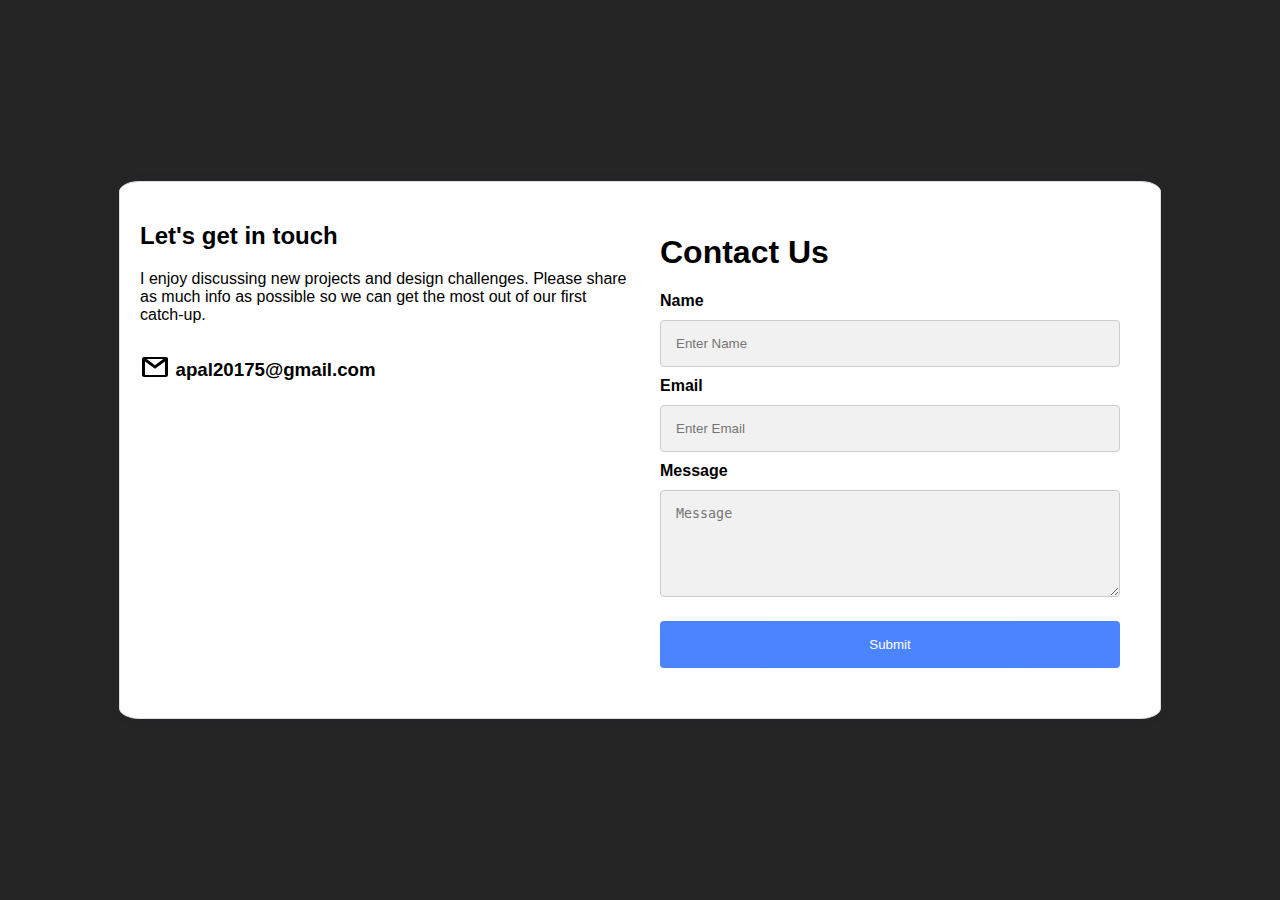
<file: contact.html>
<!DOCTYPE html>
<html lang="en">
<head>
    <meta charset="UTF-8">
    <meta name="viewport" content="width=device-width, initial-scale=1.0">
    <title>Contact Us</title>
    <style>
        body {
            font-family: Arial, Helvetica, sans-serif;
            margin: 0;
            padding: 0;
            display: flex;
            justify-content: center;
            align-items: center;
            min-height: 100vh;
            background-color: #262525;
        }
        
        .container {
            display: flex;
            flex-wrap: wrap;
            width: 90%;
            max-width: 1000px;
            background-color:white;
            border: 1px solid #ddd;
            padding: 20px;
            box-shadow: 0 0 10px rgba(32, 41, 117, 0.1);
            border-radius: 2%;
        }

        .content, .form-popup {
            flex: 1;
            min-width: 300px;
            margin-bottom: 20px;
        }

        .content {
            padding-right: 20px;
        }
        
        .form-container {
            width: 100%;
            padding: 10px;
            background-color: white;
        }
        
        .form-container input[type=text], .form-container input[type=email], .form-container textarea {
            width: calc(100% - 30px);
            padding: 15px;
            margin: 10px 0;
            border: 1px solid #ccc;
            background: #f1f1f1;
            border-radius: 4px;
            box-sizing: border-box;
        }
        
        .form-container input[type=text]:focus, .form-container input[type=email]:focus, .form-container textarea:focus {
            background-color: #ddd;
            outline: none;
        }
        
        .form-container .btn {
            background-color: #3877FF;
            color: white;
            padding: 16px 20px;
            border: none;
            cursor: pointer;
            width: calc(100% - 30px);
            margin-top: 10px;
            opacity: 0.9;
            border-radius: 4px;
        }
        
        .form-container .btn:hover {
            opacity: 1;
        }
        .content .icon{
            display: flex;
            column-gap: 0.5cap;
            margin-top: 0px ;
        }
        .content .icon .ico{
            margin-top: 2px;
        }
    </style>
</head>
<body>
    <div class="container">
        <div class="content">  
            <h2>Let's get in touch</h2>
            <p>I enjoy discussing new projects and design challenges. Please share as much info as possible so we can get the most out of our first catch-up.</p>
            <div class="icon">
            <p class="ico"><svg xmlns="http://www.w3.org/2000/svg" x="0px" y="0px" width="30" height="50" viewBox="0 0 30 30">
                <path d="M 4 5 C 2.9069372 5 2 5.9069372 2 7 L 2 23 C 2 24.093063 2.9069372 25 4 25 L 26 25 C 27.093063 25 28 24.093063 28 23 L 28 7 C 28 5.9069372 27.093063 5 26 5 L 4 5 z M 6.6992188 7 L 23.300781 7 L 15 13.134766 L 6.6992188 7 z M 5 9.4746094 L 15 16.865234 L 25 9.4746094 L 25 23 L 5 23 L 5 9.4746094 z"></path>
                </svg>
            </p>
            <h3>apal20175@gmail.com</h3>
            </div>
        </div>

        <div class="form-popup" id="myForm">
            <form class="form-container" action="https://formspree.io/f/xrbzyjnn" method="POST">
                <h1>Contact Us</h1>

                <label for="name"><b>Name</b></label>
                <input type="text" placeholder="Enter Name" name="name" required>

                <label for="email"><b>Email</b></label>
                <input type="email" placeholder="Enter Email" name="email" required>

                <label for="message"><b>Message</b></label>
                <textarea placeholder="Message" name="text" rows="5" required></textarea>
                
                <button type="submit" class="btn">Submit</button>
            </form>
        </div>
    </div>
</body>
</html>
</file>
